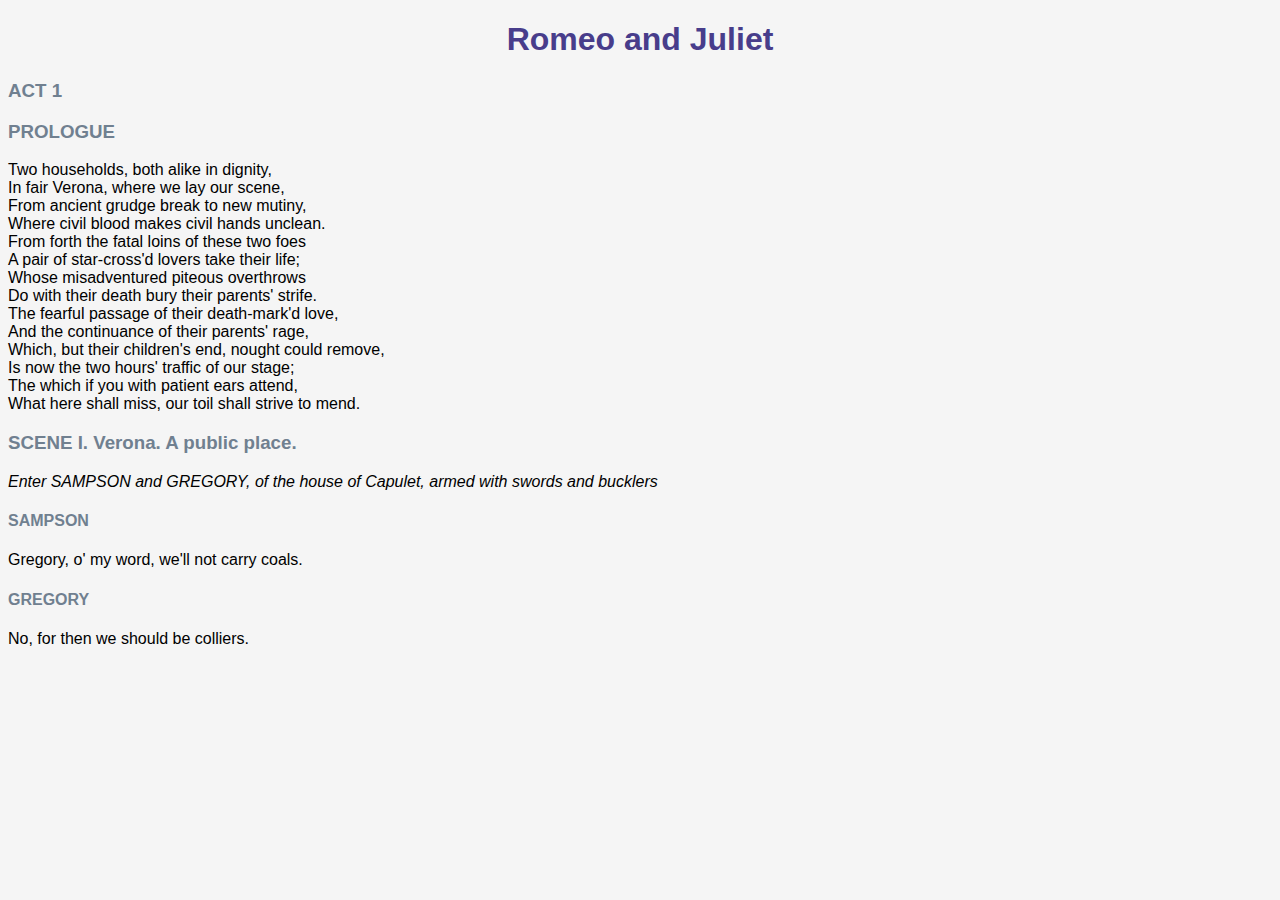
<file: homework01/index.html>
<!DOCTYPE html>
<html lang="en">
<head>
    <meta charset="UTF-8">
    <meta name="viewport" content="width=device-width, initial-scale=1.0">
    <title>Homework01</title>
</head>


<body style="font-family: 'Segoe UI', Tahoma, Geneva, Verdana, sans-serif; background-color: whitesmoke;">
    
    
    
    <h1 style="text-align: center;color: darkslateblue;">Romeo and Juliet</h1>
    <h3 style="color: slategrey;">ACT 1</h3>
    <h3 style="color: slategrey;">PROLOGUE</h3>

    <pre style="font-family: 'Segoe UI', Tahoma, Geneva, Verdana, sans-serif;">
Two households, both alike in dignity,
In fair Verona, where we lay our scene,
From ancient grudge break to new mutiny,
Where civil blood makes civil hands unclean.
From forth the fatal loins of these two foes
A pair of star-cross'd lovers take their life;
Whose misadventured piteous overthrows
Do with their death bury their parents' strife.
The fearful passage of their death-mark'd love,
And the continuance of their parents' rage,
Which, but their children's end, nought could remove,
Is now the two hours' traffic of our stage;
The which if you with patient ears attend,
What here shall miss, our toil shall strive to mend.</pre>   
        
    <h3 style="color: slategrey;">SCENE I. Verona. A public place.</h3>

    <p style="font-style: italic;">
        Enter SAMPSON and GREGORY, of the house of Capulet, armed with swords and bucklers
    </p>

    <h4 style="color: slategrey;">SAMPSON</h3>

    <p>
        Gregory, o' my word, we'll not carry coals.
    </p>

    <h4 style="color: slategrey;">GREGORY</h3>

    <p>
        No, for then we should be colliers.
    </p>
    
</body>
</html>
</file>
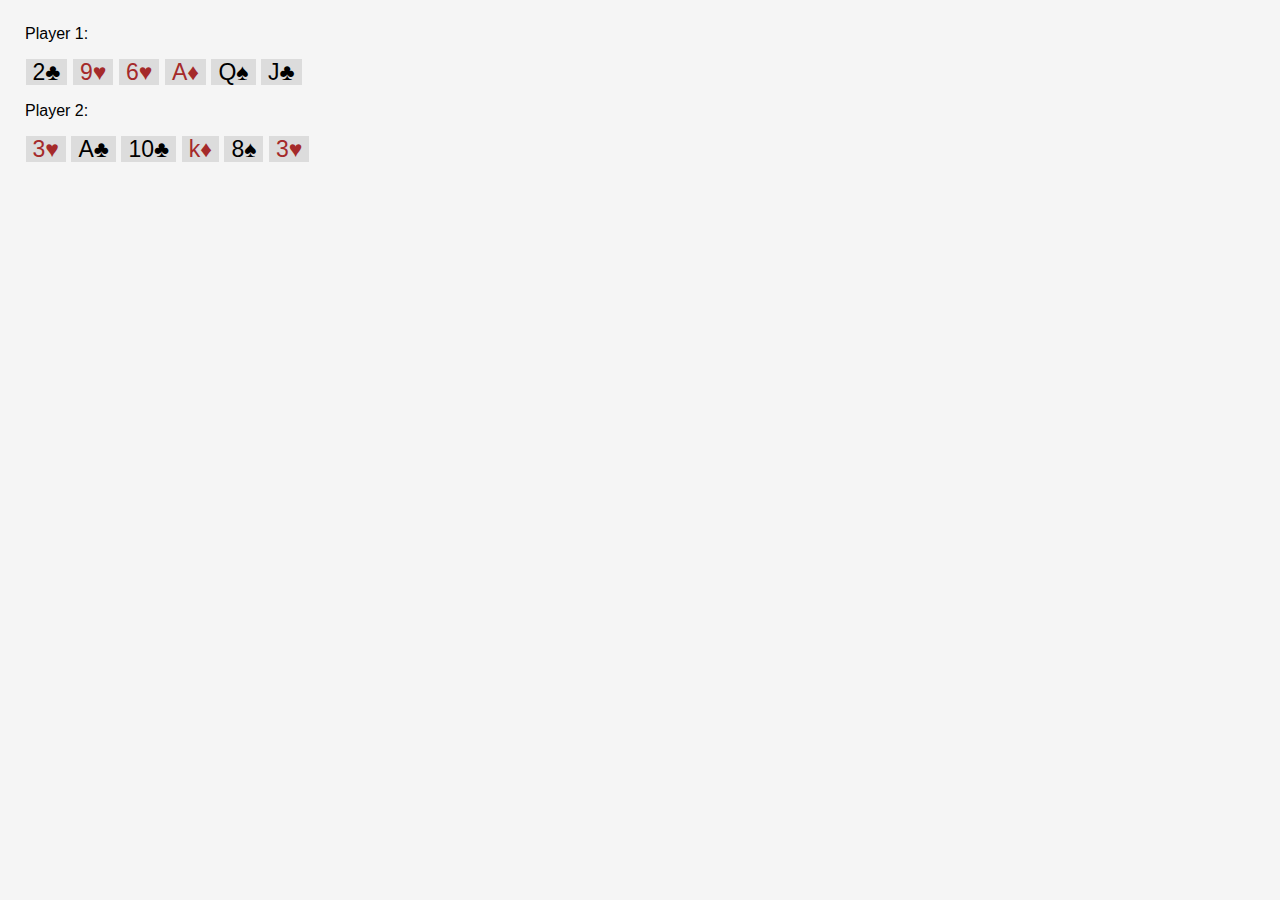
<file: homework01/task2.html>
<!DOCTYPE html>
<html lang="en">
<head>
    <meta charset="UTF-8">
    <meta name="viewport" content="width=device-width, initial-scale=1.0">
    <title>Homework01</title>
</head>


<body style="font-family: 'Segoe UI', Tahoma, Geneva, Verdana, sans-serif; background-color: whitesmoke; margin: 25px;">

<p>Player 1:</p>
<span style="background-color:gainsboro; font-size: 23px; margin: 0.5px;">&ThickSpace;2&clubs;&ThickSpace;</span> 
<span style="background-color: gainsboro; color: brown; font-size: 23px; margin: 0.5px;">&ThickSpace;9&hearts;&ThickSpace;</span> 
<span style="background-color: gainsboro; color: brown; font-size: 23px; margin: 0.5px;">&ThickSpace;6&hearts;&ThickSpace;</span> 
<span style="background-color: gainsboro; color: brown; font-size: 23px; margin: 0.5px;">&ThickSpace;A&diamondsuit;&ThickSpace;</span> 
<span style="background-color: gainsboro; font-size: 23px; margin: 0.5px;">&ThickSpace;Q&spades;&ThickSpace;</span> 
<span style="background-color: gainsboro; font-size: 23px; margin: 0.5px;">&ThickSpace;J&clubs;&ThickSpace;</span> 

<p>Player 2:</p>
<span style="background-color: gainsboro; color: brown; font-size: 23px; margin: 0.5px;">&ThickSpace;3&hearts;&ThickSpace;</span> 
<span style="background-color: gainsboro; font-size: 23px; margin: 0.5px;">&ThickSpace;A&clubs;&ThickSpace;</span> 
<span style="background-color: gainsboro; font-size: 23px; margin: 0.5px;">&ThickSpace;10&clubs;&ThickSpace;</span> 
<span style="background-color: gainsboro; color: brown; font-size: 23px; margin: 0.5px;">&ThickSpace;k&diamondsuit;&ThickSpace;</span> 
<span style="background-color: gainsboro; font-size: 23px; margin: 0.5px;">&ThickSpace;8&spades;&ThickSpace;</span> 
<span style="background-color: gainsboro; color: brown; font-size: 23px; margin: 0.5px;">&ThickSpace;3&hearts;&ThickSpace;</span> 

</body>
</html>
</file>
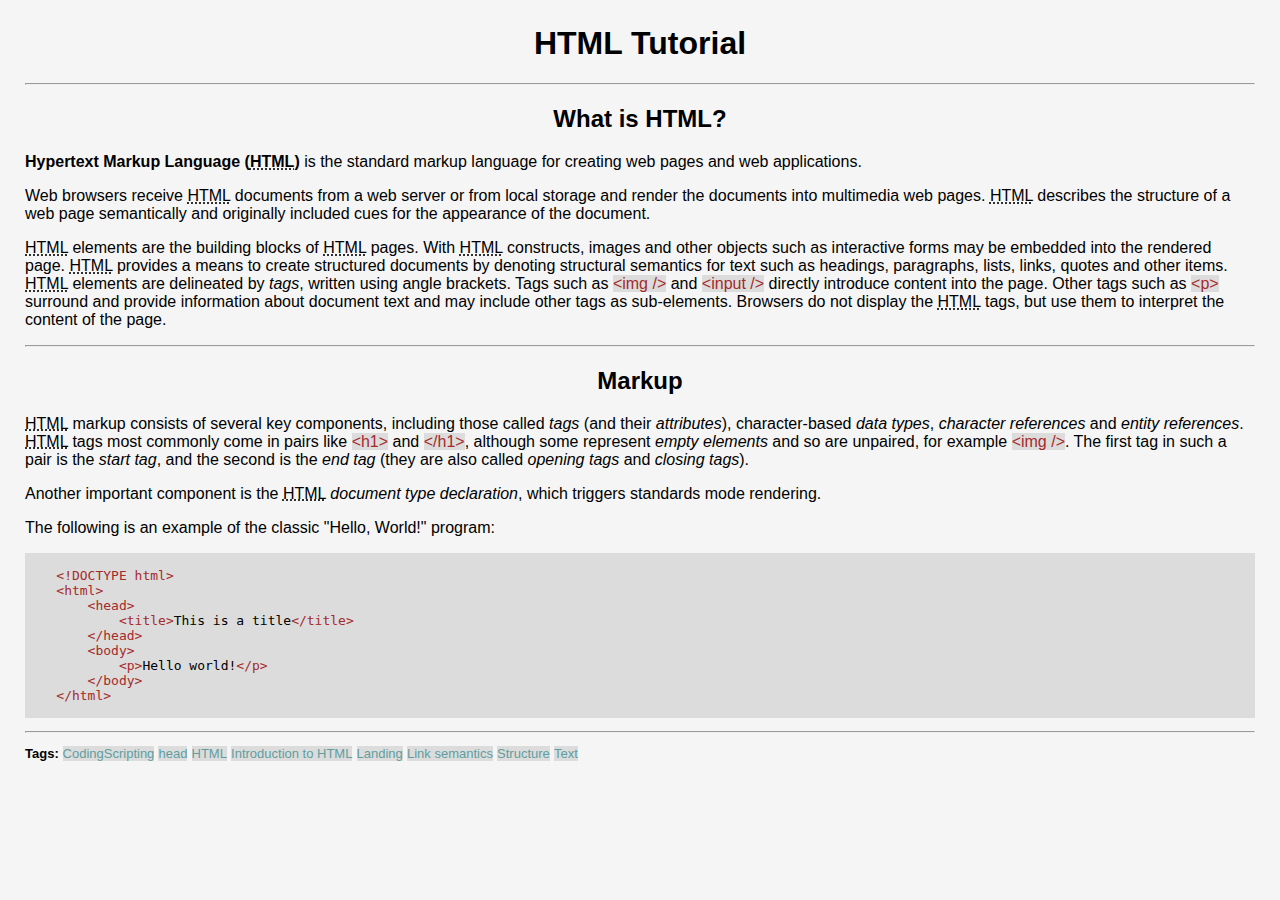
<file: homework01/task3.html>
<!DOCTYPE html>
<html lang="en">
<head>
    <meta charset="UTF-8">
    <meta name="viewport" content="width=device-width, initial-scale=1.0">
    <title>Homework01</title>
</head>


<body style="font-family: 'Segoe UI', Tahoma, Geneva, Verdana, sans-serif; background-color: whitesmoke; margin: 25px;">
    
<h1 style="text-align: center;">HTML Tutorial</h1>
<hr>
<h2 style="text-align: center;">What is HTML?</h1>

<p>
    <strong>Hypertext Markup Language (<abbr title="Hypertext Markup Language">HTML</abbr>)</strong> is the standard markup language for creating web pages and web applications.
</p>

<p>
    Web browsers receive <abbr title="Hypertext Markup Language">HTML</abbr> documents from a web server or from local storage 
    and render the documents into multimedia web pages. <abbr title="Hypertext Markup Language">HTML</abbr> describes the structure of a web 
    page semantically and originally included cues for the appearance of the document.
</p>

<p>
    <abbr title="Hypertext Markup Language">HTML</abbr> elements are the 
    building blocks of <abbr title="Hypertext Markup Language">HTML</abbr> pages. 
    With <abbr title="Hypertext Markup Language">HTML</abbr> constructs, 
    images and other objects such as interactive forms may be embedded into the 
    rendered page. <abbr title="Hypertext Markup Language">HTML</abbr> provides 
    a means to create structured documents by 
    denoting structural semantics for text such as headings, paragraphs, lists, 
    links, quotes and other items. <abbr title="Hypertext Markup Language">HTML</abbr>
    elements are delineated by <dfn>tags</dfn>, 
    written using angle brackets. Tags such as <code style="color: brown; background-color: gainsboro; font-family: 'Segoe UI', Tahoma, Geneva, Verdana, sans-serif;">&lt;img /&gt;</code> 
    and <code style="color: brown; background-color: gainsboro; font-family: 'Segoe UI', Tahoma, Geneva, Verdana, sans-serif;">&lt;input /&gt;</code> directly 
    introduce content into the page. Other tags such as <code style="color: brown; background-color: gainsboro; font-family: 'Segoe UI', Tahoma, Geneva, Verdana, sans-serif;">&lt;p&gt;</code> surround and provide 
    information about document text and may include other tags as sub-elements. 
    Browsers do not display the <abbr title="Hypertext Markup Language">HTML</abbr> tags, but use them to interpret the content of the page.
</p>
<hr>

<h2 style="text-align: center;">Markup</h1>

<p>
    <abbr title="Hypertext Markup Language">HTML</abbr> markup consists of several key components, including those called <em>tags</em> 
    (and their <em>attributes</em>), character-based <em>data types</em>, <em>character references</em> and 
    <em>entity references</em>. <abbr title="Hypertext Markup Language">HTML</abbr> 
    tags most commonly come in pairs like <code style="color: brown; background-color: gainsboro; font-family: 'Segoe UI', Tahoma, Geneva, Verdana, sans-serif;">&lt;h1&gt;</code>
     and <code style="color: brown; background-color: gainsboro; font-family: 'Segoe UI', Tahoma, Geneva, Verdana, sans-serif;">&lt;/h1&gt;</code>, 
    although some represent <em>empty elements</em> and so are unpaired, for example 
    <code style="color: brown; background-color: gainsboro; font-family: 'Segoe UI', Tahoma, Geneva, Verdana, sans-serif;">&lt;img /&gt;</code>. 
    The first tag in such a pair is the <dfn>start tag</dfn>, and the second is the <dfn>end tag</dfn> 
    (they are also called <dfn>opening tags</dfn> and <dfn>closing tags</dfn>).
</p>

<p>
    Another important component is the <abbr title="Hypertext Markup Language">HTML</abbr> <dfn>document type declaration</dfn>, 
    which triggers standards mode rendering.
</p>

<p>
    The following is an example of the classic "Hello, World!" program:
</p>

<pre style="color: brown; background-color: gainsboro;">
<code>
    &lt;!DOCTYPE html>
    &lt;html>
        &lthead>
            &lt;title><span style="color: black;">This is a title</span>&lt;/title>
        &lt;/head>
        &lt;body>
            &lt;p><span style="color: black;">Hello world!</span>&lt;/p>
        &lt;/body>
    &lt;/html>
</code>
</pre>
<hr>

<p style="font-size: small;"><strong>
    Tags: </strong> <span style="color: cadetblue; background-color: gainsboro; margin: 0.25px;">CodingScripting</span>
    <span style="color: cadetblue; background-color: gainsboro; margin: 0.25px;">head</span>
    <span style="color: cadetblue; background-color: gainsboro; margin: 0.25px;">HTML</span>
    <span style="color: cadetblue; background-color: gainsboro; margin: 0.25px;">Introduction to HTML</span>
    <span style="color: cadetblue; background-color: gainsboro; margin: 0.25px;">Landing</span>
    <span style="color: cadetblue; background-color: gainsboro; margin: 0.25px;">Link semantics</span>
    <span style="color: cadetblue; background-color: gainsboro; margin: 0.25px;">Structure</span>
    <span style="color: cadetblue; background-color: gainsboro; margin: 0.25px;">Text</span>
</p>

</body>
</html>
</file>
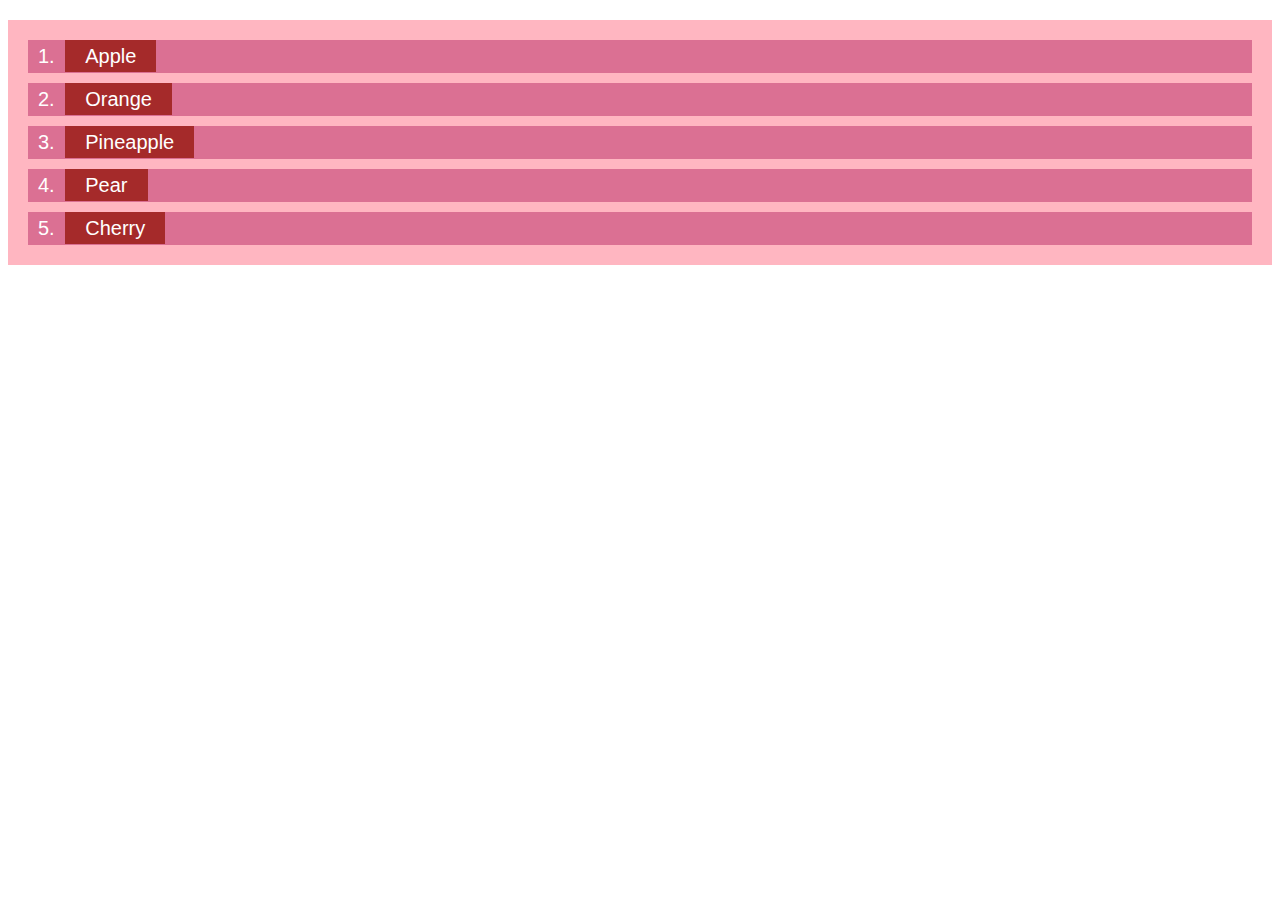
<file: homework02/task1.html>
<!DOCTYPE html>
<html lang="en">
  <head>
    <meta charset="UTF-8" />
    <meta name="viewport" content="width=`, initial-scale=1.0" />
    <title>Document</title>

    <link rel="stylesheet" href="task1.css" />
  </head>
  <body>
    <ol class="fruits-list">
      <li class="fruit-item">1. <span>Apple</span></li>
      <li class="fruit-item">2. <span>Orange</span></li>
      <li class="fruit-item">3. <span>Pineapple</span></li>
      <li class="fruit-item">4. <span>Pear</span></li>
      <li class="fruit-item">5. <span>Cherry</span></li>
    </ol>
  </body>
</html>
</file>
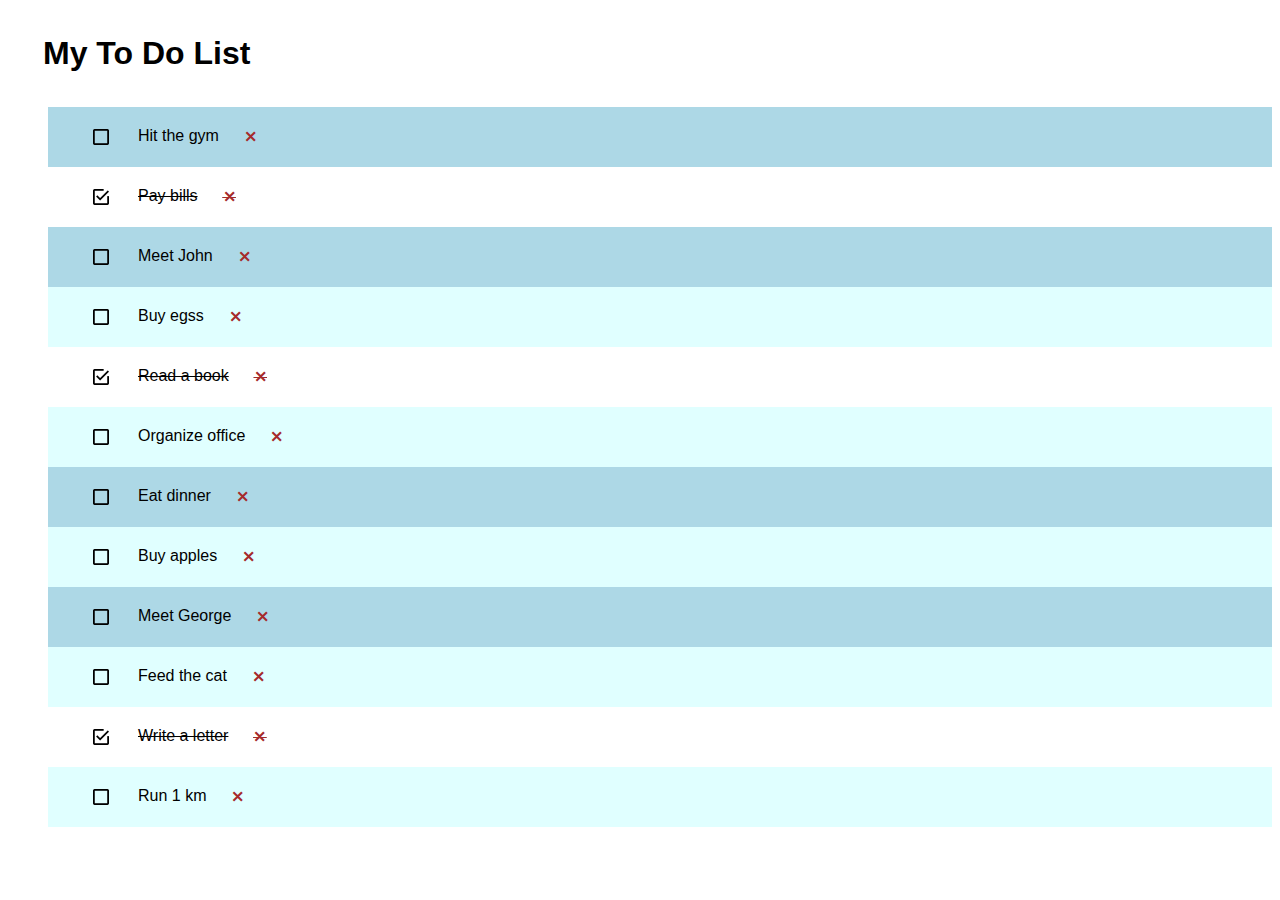
<file: homework02/task2.html>
<!DOCTYPE html>
<html lang="en">
  <head>
    <meta charset="UTF-8" />
    <meta name="viewport" content="width=device-width, initial-scale=1.0" />
    <title>Document</title>
  </head>

  <link rel="stylesheet" href="task2.css" />
  <body>
    <h1>My To Do List</h1>

    <ul class="to-do-list">
      <li class="unfinished-task">
        <span class="task-text"
          >Hit the gym <span class="cross-sign">&Cross;</span></span
        >
      </li>
      <li class="finished-task">
        <span class="task-text"
          >Pay bills <span class="cross-sign">&Cross;</span></span
        >
      </li>
      <li class="unfinished-task">
        <span class="task-text"
          >Meet John <span class="cross-sign">&Cross;</span></span
        >
      </li>
      <li class="unfinished-task">
        <span class="task-text"
          >Buy egss <span class="cross-sign">&Cross;</span></span
        >
      </li>
      <li class="finished-task">
        <span class="task-text"
          >Read a book <span class="cross-sign">&Cross;</span></span
        >
      </li>
      <li class="unfinished-task">
        <span class="task-text"
          >Organize office <span class="cross-sign">&Cross;</span></span
        >
      </li>
      <li class="unfinished-task">
        <span class="task-text"
          >Eat dinner <span class="cross-sign">&Cross;</span></span
        >
      </li>
      <li class="unfinished-task">
        <span class="task-text"
          >Buy apples <span class="cross-sign">&Cross;</span></span
        >
      </li>
      <li class="unfinished-task">
        <span class="task-text"
          >Meet George <span class="cross-sign">&Cross;</span></span
        >
      </li>
      <li class="unfinished-task">
        <span class="task-text"
          >Feed the cat <span class="cross-sign">&Cross;</span></span
        >
      </li>
      <li class="finished-task">
        <span class="task-text"
          >Write a letter <span class="cross-sign">&Cross;</span></span
        >
      </li>
      <li class="unfinished-task">
        <span class="task-text"
          >Run 1 km <span class="cross-sign">&Cross;</span></span
        >
      </li>
    </ul>
  </body>
</html>
</file>
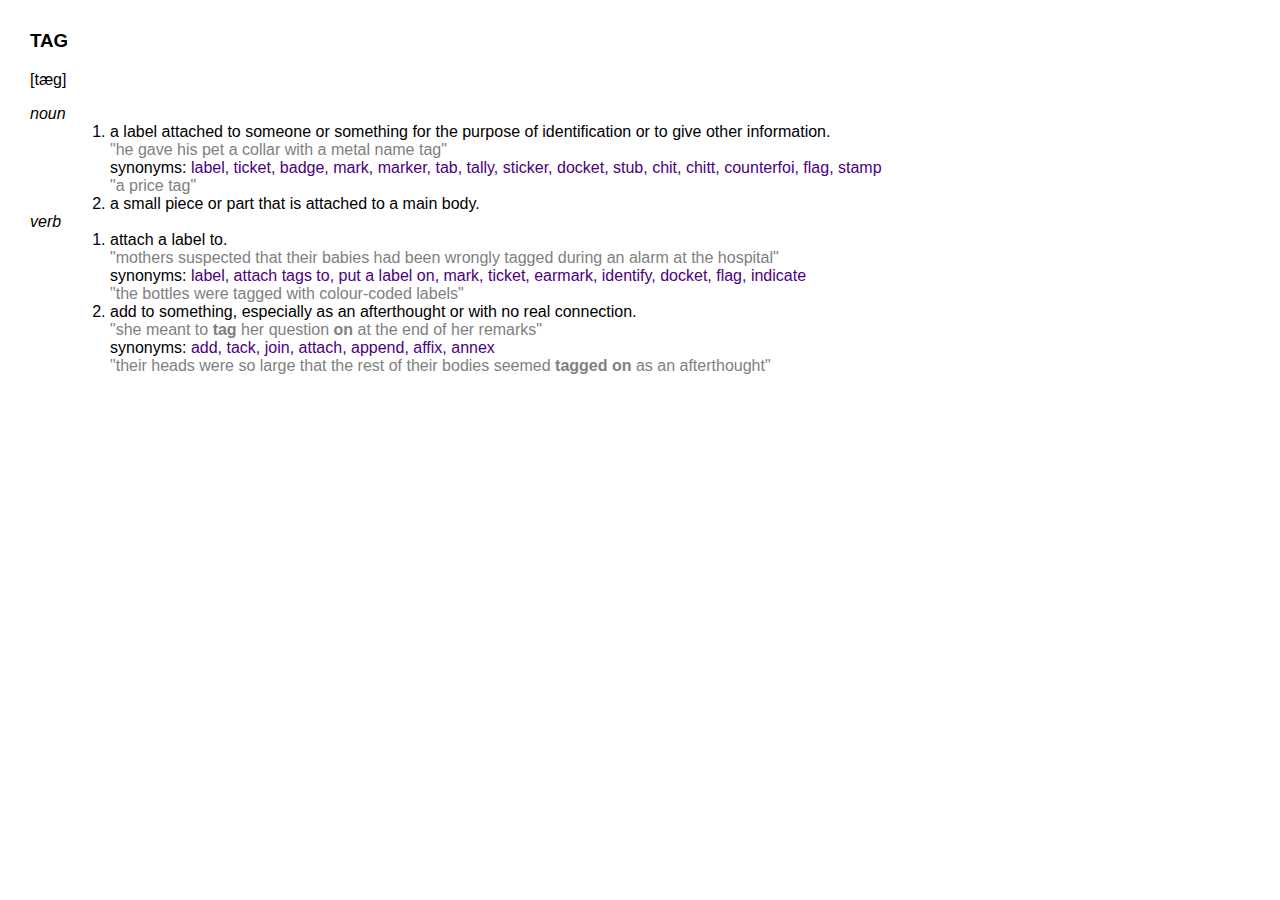
<file: homework02/task3.html>
<!DOCTYPE html>
<html lang="en">
  <head>
    <meta charset="UTF-8" />
    <meta name="viewport" content="width=device-width, initial-scale=1.0" />
    <title>Document</title>
  </head>

  <link rel="stylesheet" href="task3.css" />
  <body>
    <div>
      <h3>TAG</h3>
    </div>

    <div>
      <p>[tæg]</p>
    </div>

    <div>
      <dl class="description-list">
        <dt class="type">noun</dt>
        <dd class="description-defenition">
          <ol>
            <li class="description-item">
              <p class="description">
                a label attached to someone or something for the purpose of
                identification or to give other information.
              </p>
              <p class="example">
                "he gave his pet a collar with a metal name tag"
              </p>
              <p class="synonyms">
                synonyms:
                <span
                  >label, ticket, badge, mark, marker, tab, tally, sticker,
                  docket, stub, chit, chitt, counterfoi, flag, stamp
                </span>
              </p>
              <p class="example">"a price tag"</p>
            </li>
            <li class="description-item">
              <p class="description">
                a small piece or part that is attached to a main body.
              </p>
            </li>
          </ol>
        </dd>

        <dt class="type">verb</dt>
        <dd class="description-defenition">
          <ol>
            <li class="description-item">
              <p class="description">attach a label to.</p>
              <p class="example">
                "mothers suspected that their babies had been wrongly tagged
                during an alarm at the hospital"
              </p>
              <p class="synonyms">
                synonyms:
                <span
                  >label, attach tags to, put a label on, mark, ticket, earmark,
                  identify, docket, flag, indicate</span
                >
              </p>
              <p class="example">
                "the bottles were tagged with colour-coded labels"
              </p>
            </li>
            <li class="description-item">
              <p class="description">
                add to something, especially as an afterthought or with no real
                connection.
              </p>
              <p class="example">
                "she meant to <span>tag</span> her question <span>on</span> at
                the end of her remarks"
              </p>
              <p class="synonyms">
                synonyms:
                <span>add, tack, join, attach, append, affix, annex </span>
              </p>
              <p class="example">
                "their heads were so large that the rest of their bodies seemed
                <span>tagged on</span> as an afterthought"
              </p>
            </li>
          </ol>
        </dd>
      </dl>
    </div>
  </body>
</html>
</file>
<file: homework02/task1.css>
.fruits-list{
    list-style: none;
    background-color: lightpink;
    font-size: 20px;
    font-family: 'Segoe UI', Tahoma, Geneva, Verdana, sans-serif;
    padding: 10px;
}

.fruit-item{
    background-color: palevioletred;
    color: white;
    margin: 10px;
    padding-left: 10px;
    padding-top: 5px;
    padding-bottom: 5px;

}

.fruit-item span{
    background-color: brown;
    margin: 5px;
    padding-top: 5px;
    padding-bottom: 5px;
    padding-left: 20px;
    padding-right: 20px;
}
</file>
<file: homework02/task2.css>
body {
  font-family: "Segoe UI", Tahoma, Geneva, Verdana, sans-serif;
}

h1 {
  margin: 35px;
}

.to-do-list {
  list-style: none;
}

.to-do-list li {
  padding: 10px;
}

.to-do-list .task-text {
  padding: 10px;
  display: flex;
}

.finished-task span {
  text-decoration: line-through;
}

.cross-sign {
  margin-left: 25px;
  color: brown;
  font-size: 16px;
  font-weight: bolder;
}

.finished-task .task-text::before {
  content: "";
  height: 20px;
  width: 20px;
  display: flex;
  background-image: url("checked_16.png");
  background-repeat: no-repeat;
  background-position: left;
  margin-left: 25px;
  margin-right: 25px;
}

.unfinished-task .task-text::before {
  content: "";
  height: 20px;
  width: 20px;
  display: flex;
  background-image: url("unchecked_16.png");
  background-repeat: no-repeat;
  background-position: left;
  margin-left: 25px;
  margin-right: 25px;
}

.unfinished-task:nth-child(2n) {
  background-color: lightcyan;
}

.unfinished-task:nth-child(2n + 1) {
  background-color: lightblue;
}
</file>
<file: homework02/task3.css>
body {
  font-family: "Segoe UI", Tahoma, Geneva, Verdana, sans-serif;
  margin: 30px;
}

.type {
  font-style: italic;
}

.description-item p {
  margin: 0px;
  padding: 0px;
}

.example {
  color: gray;
}

.example span {
  font-weight: bolder;
}

.synonyms span {
  color: indigo;
}
</file>
